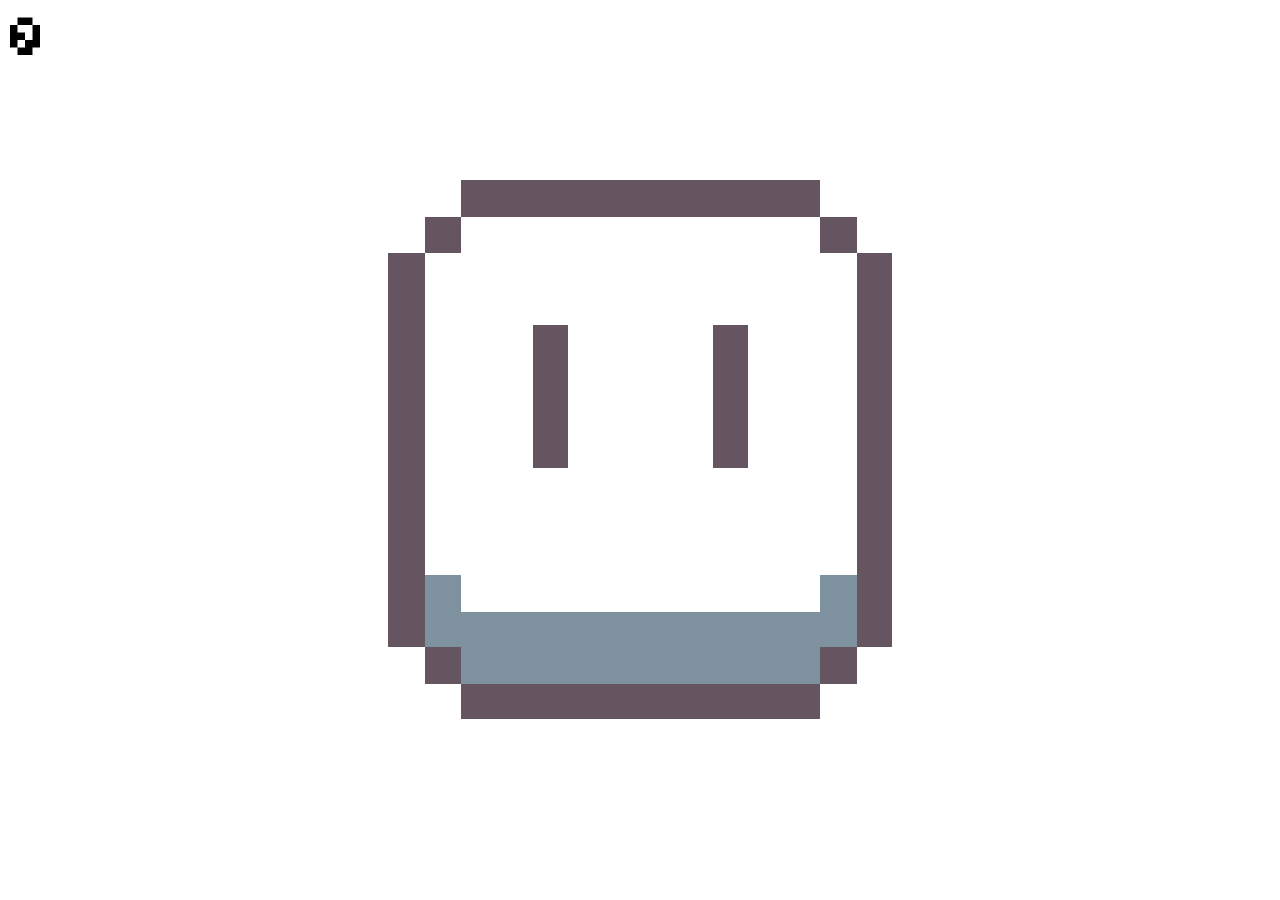
<file: index.html>
<!DOCTYPE html>
<html lang="en">

<head>
    <!-- Meta -->
    <meta charset="UTF-8">
    <meta http-equiv="X-UA-Compatible" content="IE=edge">
    <meta name="viewport" content="width=device-width, initial-scale=1.0">

    <!-- Title -->
    <title>Document</title>

    <!-- Icon -->
    <link rel="shortcut icon" href="./images/0-.png" type="image/x-icon">

    <!-- CSS -->
    <link rel="stylesheet" href="./css/normalize.css">
    <link rel="stylesheet" href="./css/style.css">
</head>

<body>
    <audio class="d-no">
        <source src="./sound/Blip_Select18.wav" type="audio/wav">
    </audio>
    <img src="./images/0-.png" alt="" class="d-no">
    <img src="./images/1.png" alt="" class="d-no">
    <img src="./images/2.png" alt="" class="d-no">
    <div id="count">0</div>
    <div class="flex">
        <div class="icon" onclick="func()"></div>
    </div>

    <script src="./js/index.js"></script>
</body>

</html>
</file>
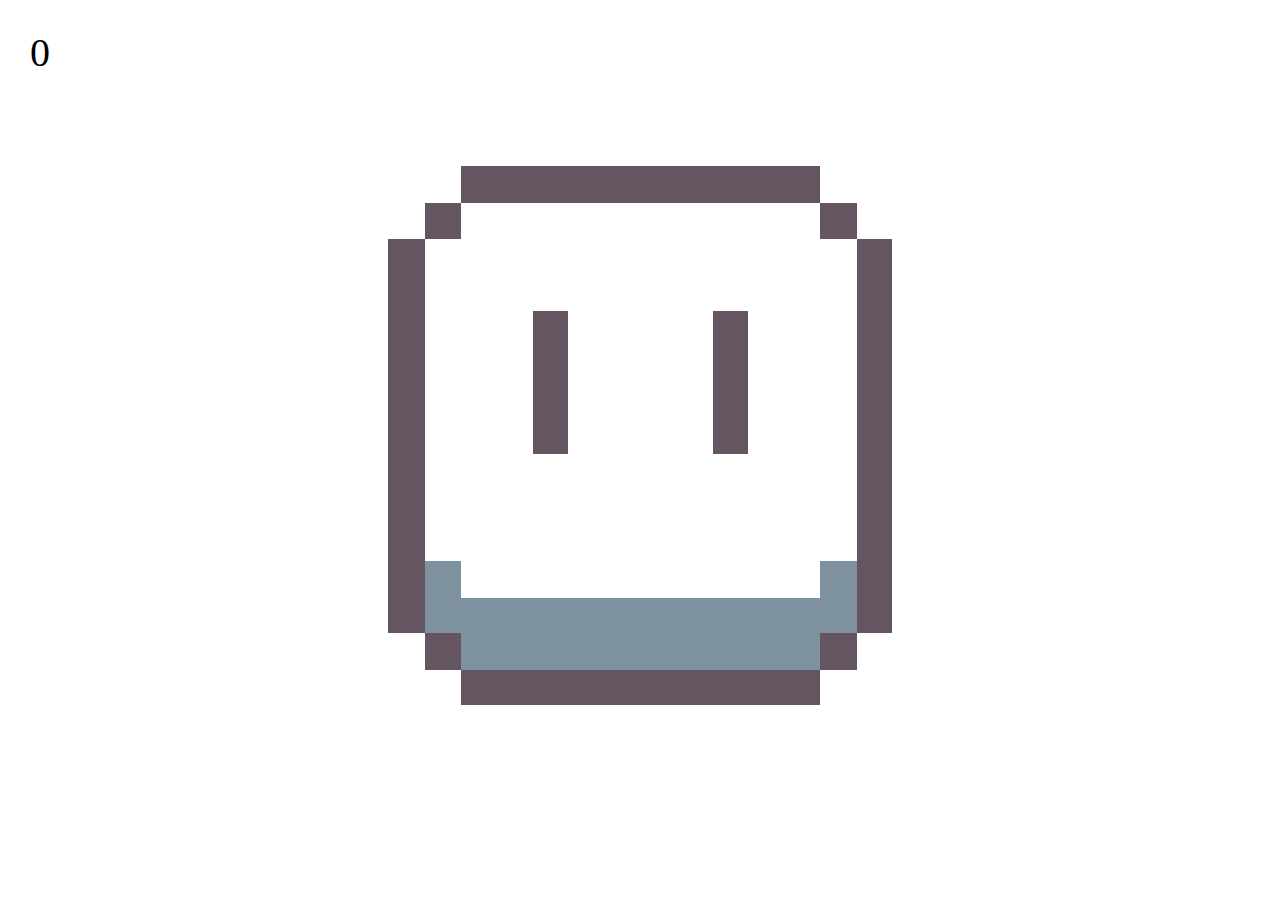
<file: Bottom Pixel/index.html>
<!DOCTYPE html>
<html lang="en">

<head>
    <!-- Meta -->
    <meta charset="UTF-8">
    <meta http-equiv="X-UA-Compatible" content="IE=edge">
    <meta name="viewport" content="width=device-width, initial-scale=1.0">

    <!-- Title -->
    <title>Document</title>

    <!-- Icon -->
    <link rel="shortcut icon" href="./images/0-.png" type="image/x-icon">

    <!-- CSS -->
    <link rel="stylesheet" href="./css/normalize.css">
    <link rel="stylesheet" href="./css/style.css">
</head>

<body>
    <div id="count">0</div>
    <div class="flex">
        <div class="icon" onclick="func()"></div>
    </div>

    <script src="./js/index.js"></script>
</body>

</html>
</file>
<file: css/style.css>
@font-face {
    font-family: "Pixels";
    src: url("../fonts/640bccf731fd712f99b3b3ef2b89d628.eot");
    /* IE9*/
    src: url("640bccf731fd712f99b3b3ef2b89d628.eot?#iefix") format("embedded-opentype"), /* IE6-IE8 */
    url("../fonts/640bccf731fd712f99b3b3ef2b89d628.woff2") format("woff2"), /* chrome、firefox */
    url("../fonts/640bccf731fd712f99b3b3ef2b89d628.woff") format("woff"), /* chrome、firefox */
    url("../fonts/640bccf731fd712f99b3b3ef2b89d628.ttf") format("truetype"), /* chrome、firefox、opera、Safari, Android, iOS 4.2+*/
    url("../fonts/640bccf731fd712f99b3b3ef2b89d628.svg#Pixels") format("svg");
    /* iOS 4.1- */
}

div {
    font-family: "Pixels" !important;
    font-size: 120px;
    font-style: normal;
}

.d-no {
    display: none;
}

.flex {
    display: -webkit-box;
    display: -ms-flexbox;
    display: flex;
    -webkit-box-pack: center;
    -ms-flex-pack: center;
    justify-content: center;
    -webkit-box-align: center;
    -ms-flex-align: center;
    align-items: center;
    height: 100vh;
}

#count {
    position: fixed;
    top: -50px;
    left: 10px;
    -webkit-user-select: none;
    -moz-user-select: none;
    -ms-user-select: none;
    user-select: none;
}

.icon {
    background: url("../images/0-.png");
    background-repeat: no-repeat;
    background-size: 100%;
    -ms-interpolation-mode: nearest-neighbor;
    image-rendering: -webkit-optimize-contrast;
    image-rendering: -moz-crisp-edges;
    image-rendering: -o-pixelated;
    image-rendering: pixelated;
    width: 56vh;
    height: 60vh;
}

.icon:hover {
    background: url("../images/1.png");
    background-repeat: no-repeat;
    -ms-interpolation-mode: nearest-neighbor;
    image-rendering: -webkit-optimize-contrast;
    image-rendering: -moz-crisp-edges;
    image-rendering: -o-pixelated;
    image-rendering: pixelated;
    background-size: 100%;
}

.icon:active {
    background: url("../images/2.png");
    background-repeat: no-repeat;
    -ms-interpolation-mode: nearest-neighbor;
    image-rendering: -webkit-optimize-contrast;
    image-rendering: -moz-crisp-edges;
    image-rendering: -o-pixelated;
    image-rendering: pixelated;
    background-size: 100%;
}


/*# sourceMappingURL=style.css.map */
</file>
<file: Bottom Pixel/css/style.css>
@font-face {
  font-family: 'Pixel-Art';
  src: url("../fonts/pixelart.ttf") format("truetype");
}

div {
  font-family: 'Pixel-Art';
}

.flex {
  display: -webkit-box;
  display: -ms-flexbox;
  display: flex;
  -webkit-box-pack: center;
      -ms-flex-pack: center;
          justify-content: center;
  -webkit-box-align: center;
      -ms-flex-align: center;
          align-items: center;
  height: 100vh;
}

#count {
  font-size: 40px;
  padding: 30px;
  margin-bottom: -120px;
  -webkit-user-select: none;
     -moz-user-select: none;
      -ms-user-select: none;
          user-select: none;
}

.icon {
  background: url("../images/0-.png");
  background-repeat: no-repeat;
  background-size: 100%;
  -ms-interpolation-mode: nearest-neighbor;
      image-rendering: -webkit-optimize-contrast;
      image-rendering: -moz-crisp-edges;
      image-rendering: -o-pixelated;
      image-rendering: pixelated;
  width: 56vh;
  height: 60vh;
}

.icon:hover {
  background: url("../images/1.png");
  background-repeat: no-repeat;
  -ms-interpolation-mode: nearest-neighbor;
      image-rendering: -webkit-optimize-contrast;
      image-rendering: -moz-crisp-edges;
      image-rendering: -o-pixelated;
      image-rendering: pixelated;
  background-size: 100%;
}

.icon:active {
  background: url("../images/2.png");
  background-repeat: no-repeat;
  -ms-interpolation-mode: nearest-neighbor;
      image-rendering: -webkit-optimize-contrast;
      image-rendering: -moz-crisp-edges;
      image-rendering: -o-pixelated;
      image-rendering: pixelated;
  background-size: 100%;
}
/*# sourceMappingURL=style.css.map */
</file>
